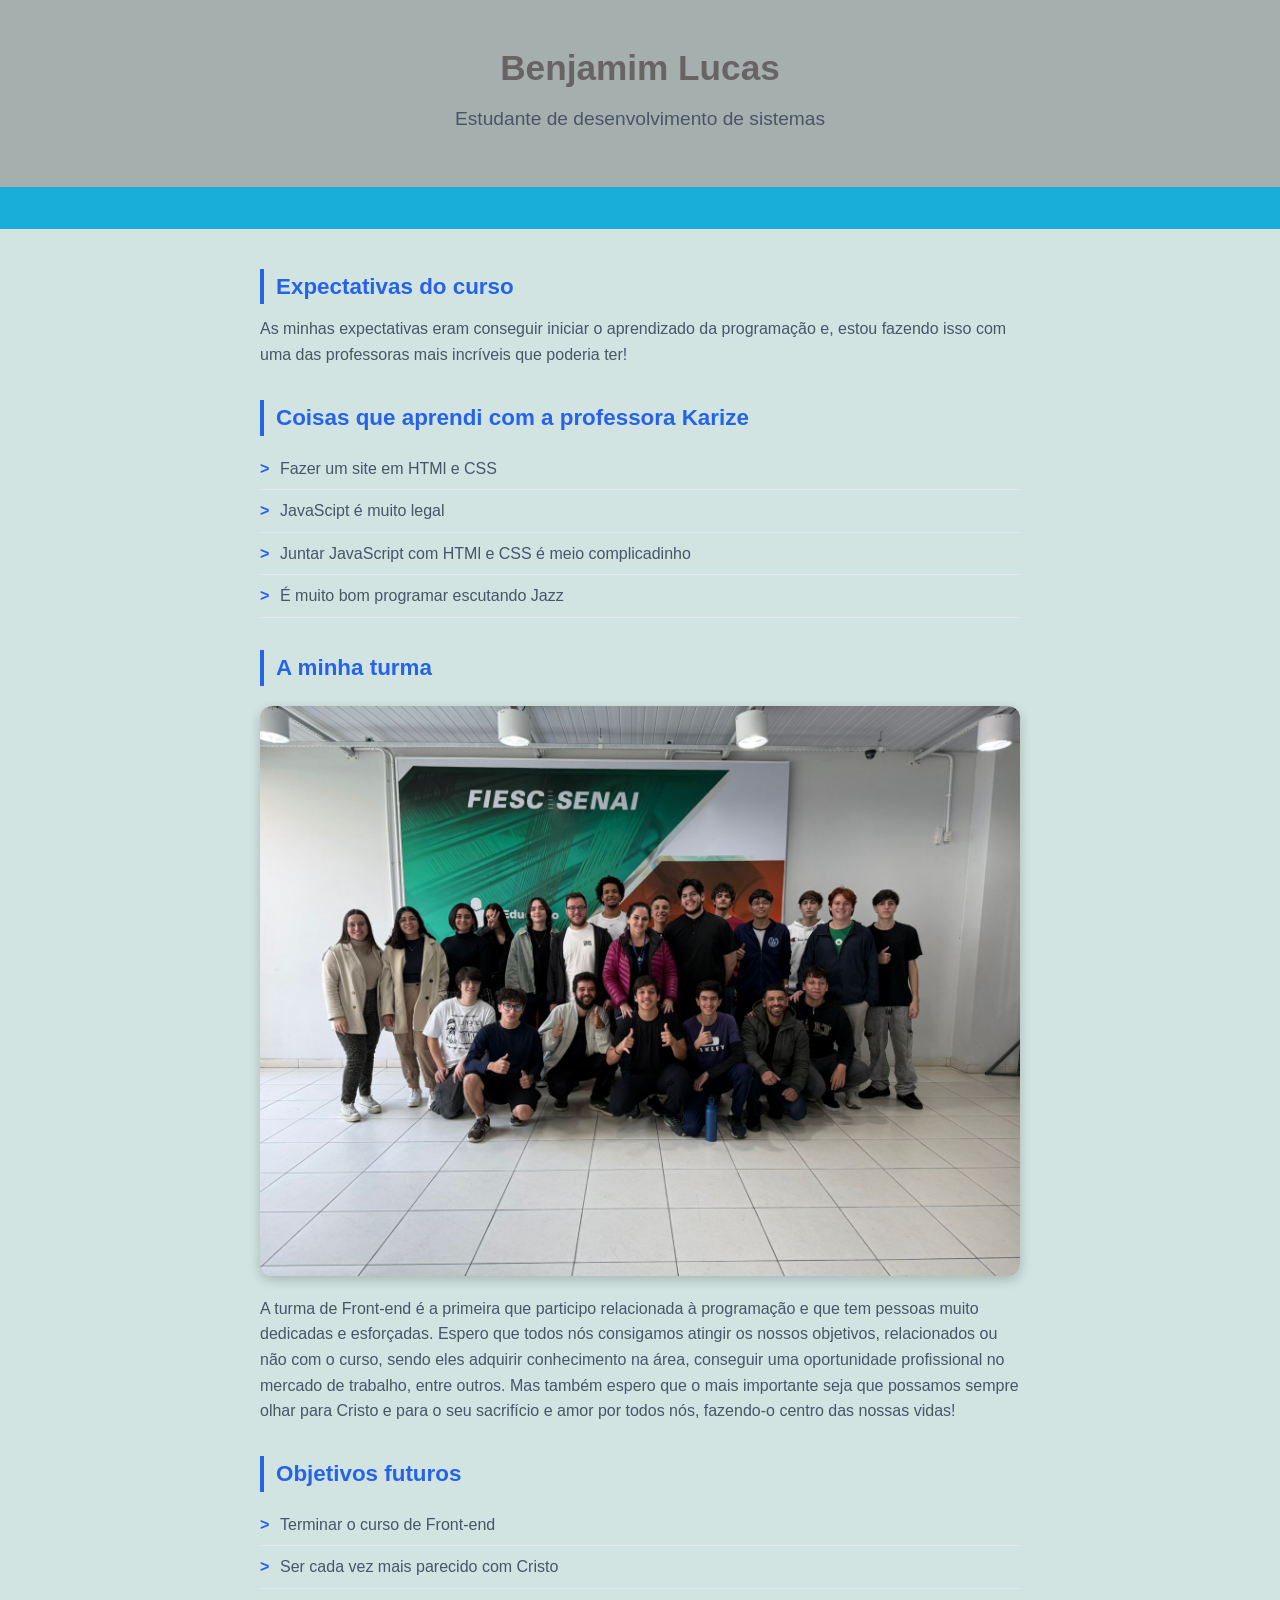
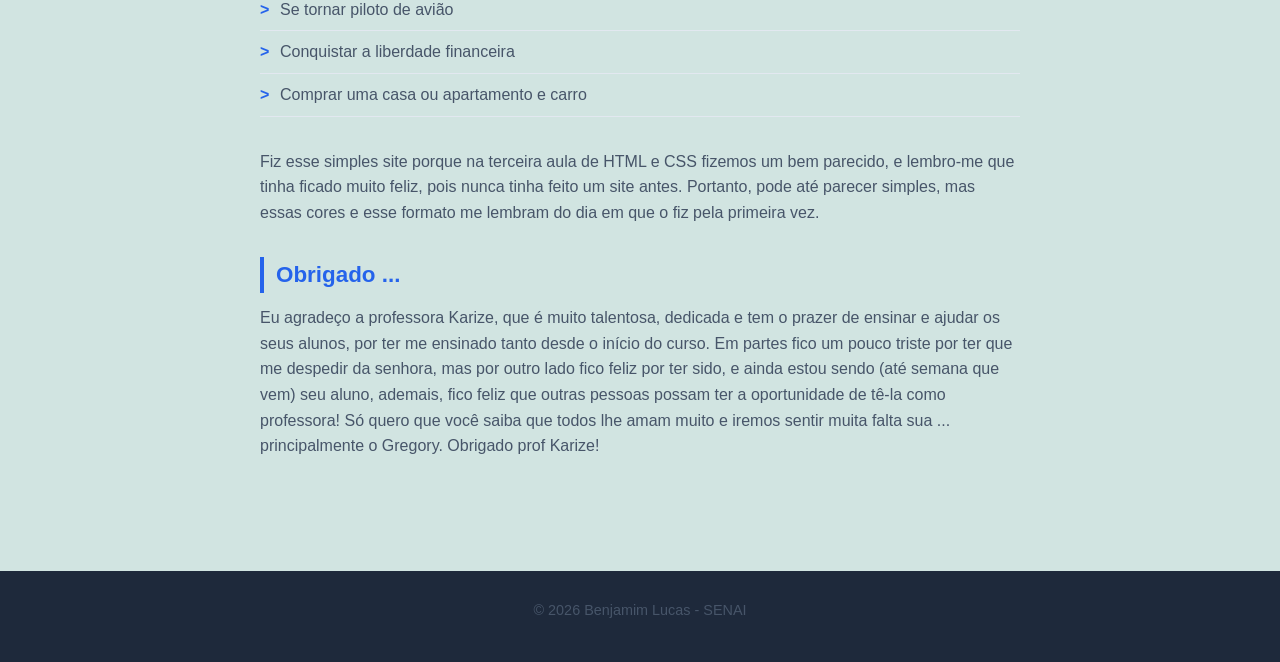
<file: index.html.html>
<!DOCTYPE html>
<html lang="pt-BR">
<head>
    <meta charset="UTF-8">
    <meta name="viewport" content="width=device-width, initial-scale=1.0">
    <link rel="stylesheet" href="/css/style.css">
    <title>Página do Benjamim</title>
</head>
<body>
    <!-- CABEÇALHO -->
    <header>
      <h1>Benjamim Lucas</h1>
      <p>Estudante de desenvolvimento de sistemas</p>
    </header>
    <!-- NAVEGAÇÃO -->
     <nav>
        <a href="sobremim.html"></a>
     </nav>
     <!-- CONTEÚDO MAIS IMPORTANTE(PRINCIPAL)-->
    <main>
        <section>
            <h2>Expectativas do curso</h2>
            <p>As minhas expectativas eram conseguir iniciar o aprendizado da programação e, estou fazendo isso com uma das professoras mais incríveis que poderia ter!</p>
        </section>
        <section>
            <h2>Coisas que aprendi com a professora Karize</h2>
            <ul>
                <li>Fazer um site em HTMl e CSS</li>
                <li>JavaScipt é muito legal</li>
                <li>Juntar JavaScript com HTMl e CSS é meio complicadinho</li>
                <li>É muito bom programar escutando Jazz</li>
            </ul>
        </section>
        <section>
            <h2>A minha turma</h2>
             <img src="/img/Imagem da turma.jpg" alt="Foto da turma de Front-end do SENAI" class="foto-turma">
            <p>A turma de Front-end é a primeira que participo relacionada à programação e que tem pessoas muito dedicadas e esforçadas. Espero que todos nós consigamos atingir os nossos objetivos, relacionados ou não com o curso, sendo eles adquirir conhecimento na área, conseguir uma oportunidade profissional no mercado de trabalho, entre outros. Mas também espero que o mais importante seja que possamos sempre olhar para Cristo e para o seu sacrifício e amor por todos nós, fazendo-o centro das nossas vidas!</p>
        </section>
        <section>
            <h2>Objetivos futuros</h2>
            <ul>
                <li>Terminar o curso de Front-end</li>
                <li>Ser cada vez mais parecido com Cristo</li>
                <li>Se tornar piloto de avião</li>
                <li>Conquistar a liberdade financeira</li>
                <li>Comprar uma casa ou apartamento e carro</li>
            </ul>
        </section>
        <section>
            <p>Fiz esse simples site porque na terceira aula de HTML e CSS fizemos um bem parecido, e lembro-me que tinha ficado muito feliz, pois nunca tinha feito um site antes. Portanto, pode até parecer simples, mas essas cores e esse formato me lembram do dia em que o fiz pela primeira vez.</p>
        </section>
        <section>
            <h2>Obrigado ...</h2>
            <p>Eu agradeço a professora Karize, que é muito talentosa, dedicada e tem o prazer de ensinar e ajudar os seus alunos, por ter me ensinado tanto desde o início do curso. Em partes fico um pouco triste por ter que me despedir da senhora, mas por outro lado fico feliz por ter sido, e ainda estou sendo (até semana que vem) seu aluno, ademais, fico feliz que outras pessoas possam ter a oportunidade de tê-la como professora! Só quero que você saiba que todos lhe amam muito e iremos sentir muita falta sua ... principalmente o Gregory. Obrigado prof Karize!</p>
        </section>
    </main>
    <!-- RODAPÉ -->
     <footer>
        <p>
            &copy; 2026 Benjamim Lucas - SENAI
        </p>
     </footer>
</body>
</html>
</file>
<file: css/style.css>
*{
    box-sizing: border-box;
    margin: 0;
    padding: 0;
}

body {
    font-family: 'Segoe UI', Arial, sans-serif;
    font-size: 16px;
    line-height: 1.6;
    color: #1e293b;
    background-color: #d1e4e1;
}

header {
    background-color: #a5afae;
    color: rgb(105, 100, 100);
    text-align: center;
    padding: 40px 20px;
}

header h1 { 
    font-size: 2.2rem;
    font-weight: 700;
    margin-bottom: 8px;
}

header p {
    font-size: 1.2rem;
    font-weight: 500;
    margin-bottom: 12px;
}

nav {
    background-color: #19adda;
    padding: 8px 16px;
}

nav a {
    color: white;
    text-decoration: none;
    padding: 8px 16px;
    border-radius: 6px;
    font-weight: 600;
    transition: background .2s;
}

nav a:hover { 
    background: rgba(255,255,255, .15);
}

main {
    max-width: 800px;
    margin: 0 auto;
    padding: 40px 20px;
}

section { margin-bottom: 32px; }
h2 {
    font-size: 1.4rem;
    font-weight: 700;
    color: #2563eb;
    border-left: 4px solid #2563eb;
    padding-left: 12px;
    margin-bottom: 12px;
}
p { color: #475569; margin-bottom: 12px; }

ul { list-style: none; padding: 0; }
ul li {
    padding: 8px 0 8px 20px;
    border-bottom: 1px solid #e2e8f0;
    position: relative;
    color: #475569;
}
ul li::before {
    content: ">";
    color: #2563eb;
    position: absolute;
    left: 0;
    font-weight: 700;
}

footer {
    background-color: #1e293b;
    color: rgba(255,255,255, .7);
    text-align: center;
    padding: 28px 20px;
    font-size: .9rem;
    margin-top: 40px;
}

.foto-turma {
    width: 100%;
    max-width: 800px;
    display: block;
    margin: 20px auto;
    border-radius: 12px;
    box-shadow: 0 4px 12px rgba(0,0,0,.2);
}
</file>
